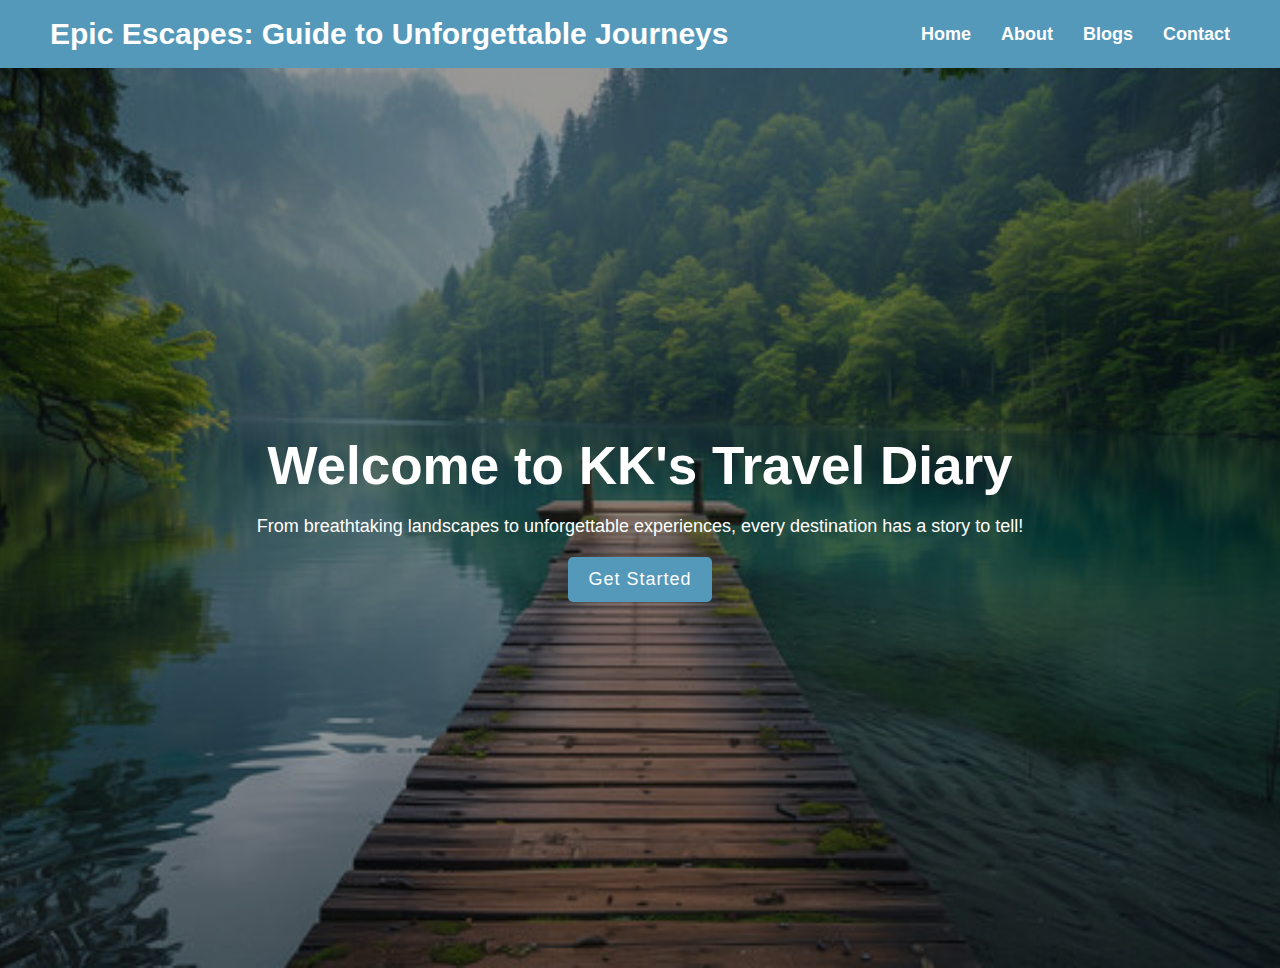
<file: index.html>
<!DOCTYPE html>
<html lang="en">
<head>
    <meta charset="UTF-8">
    <meta name="viewport" content="width=device-width, initial-scale=1.0">
    <link rel="stylesheet" href="css/style.css">
</head>

    
<body>
    <header class="navbar">
        <h1 class="logo">Epic Escapes: Guide to Unforgettable Journeys</h1>
        <u1>
            <li><a href="#">Home</a></li>
            <li><a href="#">About</a></li>
            <li><a href="#">Blogs</a></li>
            <li><a href="#">Contact</a></li>
        </u1>
    </header>
    <section class="hero">
        <h1>Welcome to KK's Travel Diary</h1>
        <p>From breathtaking landscapes to unforgettable experiences, every destination has a story to tell!</p>
        <a href="#" class="btn" onclick="location.href='about.html'">Get Started</a>
        
    </section>
    
    
</body>
</html>
</file>
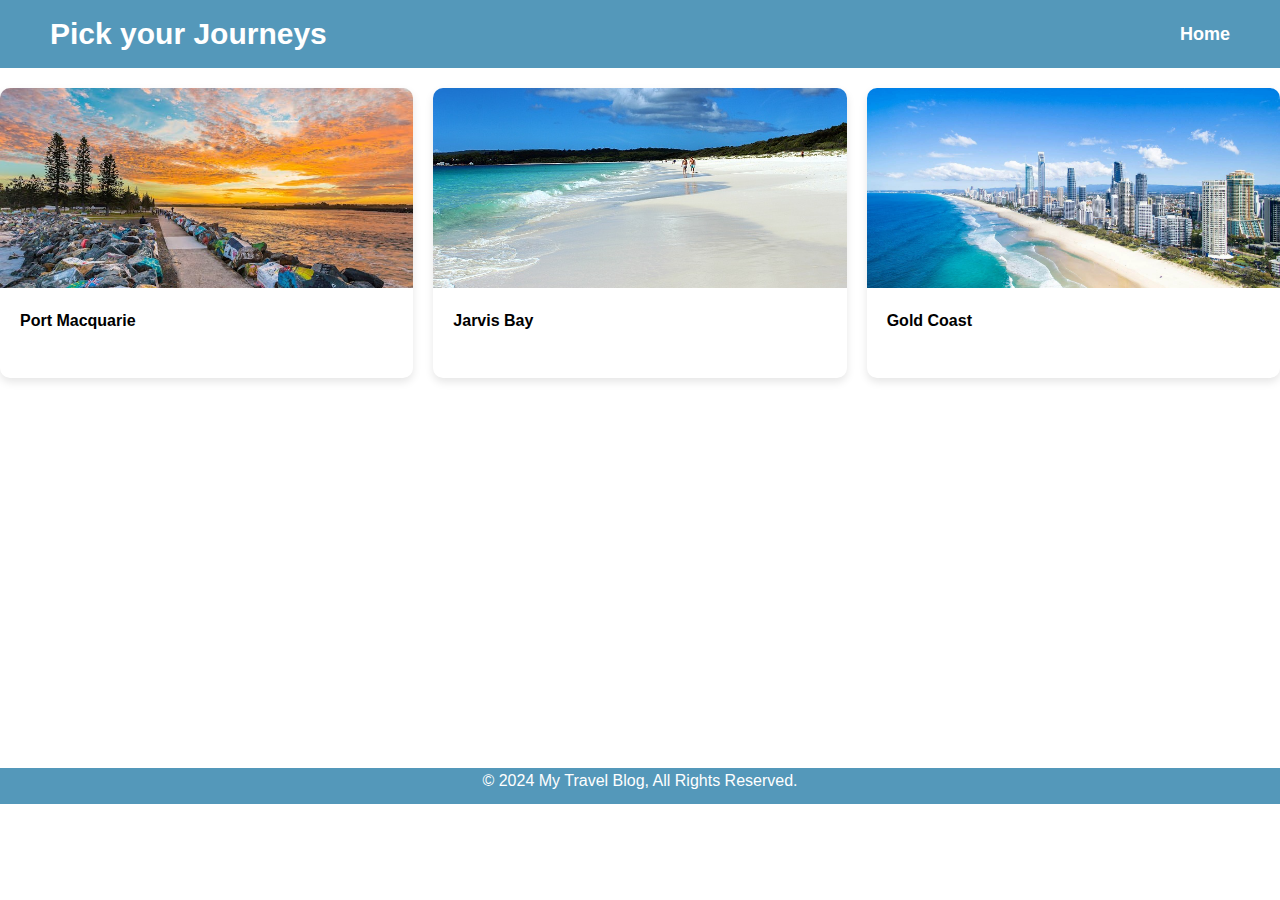
<file: about.html>
<!DOCTYPE html>
<html lang="en">
<head>
    <meta charset="UTF-8">
    <meta name="viewport" content="width=device-width, initial-scale=1.0">
    <link rel="stylesheet" href="css/style.css">
</head>

<body>
    <header class="navbar">
        <h1 class="logo">Pick your Journeys</h1>
        <u1>
            <li><a href="#" onclick="location.href='index.html'">Home</a></li>
        </u1>
    </header>

<section class="tile-container">
    <div class="tile">
        <img src="Images/PortMacquarie.jpeg" alt="Trip 1" class="tile-image">
        <div class="tile-info">
            <h2>Port Macquarie</h2>
            <p>The city of adventure!</p>
        </div>
    </div>
    <div class="tile">
        <img src="Images/JervisBay.jpg" alt="Trip 2" class="tile-image">
        <div class="tile-info">
            <h2>Jarvis Bay</h2>
            <p>The city of White Sand!</p>
        </div>
    </div>
    <div class="tile">
        <img src="Images/GoldCoast.jpg" alt="Trip 3" class="tile-image">
        <div class="tile-info">
            <h2>Gold Coast</h2>
            <p>The city of Gold Sand!</p>
        </div>
    </div>
</section>

<footer>
    <div class="footer-content">
        <p>&copy; 2024 My Travel Blog, All Rights Reserved.</p>
    </div>
</footer>
</body>
<!--  <section class="bloglinks">
    <a href="#" class="btn1" onclick="location.href='index.html'">Back to Home</a>
</section> -->
</file>
<file: css/style.css>
*{
    margin:0px;
    padding:0px;
    box-sizing: border-box;
    font-family: Arial, Helvetica, sans-serif;
}
.navbar{
    background-color: #5498ba;
    padding: 17px 50px;
    display: flex;
    justify-content: space-between;
    align-items: center;
}
.navbar .logo{
    font-size: 30px;
    color: #fff;
}
.navbar u1{
    list-style: none;
    display: flex;
    gap: 30px;
}
.navbar u1 li a{
    color: #fff;
    text-decoration: none;
    font-size: 18px;
    font-weight: bold;
    transition: 0.3s ease;
}
.navbar u1 li a:hover{
    color: #1f4386;
}
.spaced{
    margin-bottom: 50px;
}
.hero {
    height: 100vh;
    background-image: linear-gradient(rgba(0,0,0,0.4), rgba(0,0,0,0.4)), url('../Images/Welcome Page.jpg');
    display: flex;
    justify-content: center;
    align-items: center;
    text-align: center;
    flex-direction: column;
    background-size: cover;
    background-repeat: no-repeat;
    background-position: center;
    color: #fff;
}
.hero h1{
    font-size: 53px ;
}
.hero p{
    font-size: 18px;
    margin: 20px 0px;
}

.hero .btn{
    display: flex;
    padding: 12px 20px;
    background-color: #5498ba;
    color: #fff;
    font-size: 18px;
    letter-spacing: 1px;
    text-decoration: none;
    border-radius: 5px;
    transition: 0.3s ease;
}
.hero .btn:hover{
    font-weight: bold;
    color: #1f4386;
}

.bloglinks{
    height: 100vh;
    display: flex;
    justify-content: center;
    align-items: center;
    text-align: right;
    padding-bottom: 850px;
    padding-left: 1650px;
    flex-direction: column;
    background-size: cover;
    background-repeat: no-repeat;
    background-position:top;
    color: #fff;
}

.bloglinks .btn1{
    display: flex;
    padding: 12px 20px;
    background-color: #5498ba;
    color: #fff;
    font-size: 18px;
    letter-spacing: 1px;
    text-decoration: none;
    border-radius: 5px;
    transition: 0.3s ease; 
    cursor: pointer;
}
.bloglinks .btn1:hover{
    font-weight: bold;
    color: #1f4386; 
}

.tile-container{
    display:grid ;
    grid-template-columns: repeat(auto-fit, minmax(300px, 1fr));
    gap: 20px;
    margin-top: 20px;
}
.tile{
    background-color: #fff;
    border-radius: 10px;
    overflow: hidden;
    box-shadow: 0 4px 8px rgba(0,0,0,0.1);
    transition: transform 0.3s;
}
.tile:hover{
    transform: scale(1.05);
}
.tile-image{
    width: 100%;
    height: 200px;
    object-fit: cover;
}
.tile-info{
    padding: 20px;
}
h2{
    font-size: 1rem;
    margin-bottom: 10px;
}
p{
    font-size: 1rem;
    color: #fff;
}
footer{
    background-color: #5498ba;
    color: #fff;
    padding: 4px 0;
    text-align: center;
    margin-top: 390px;
}
.footer-content{
    max-width: 1500px;
    margin: 0 auto;
    padding: 0 20px;
}
.footer-content p{
    margin-bottom: 10px;
    font-size: 1rem;
}
</file>
